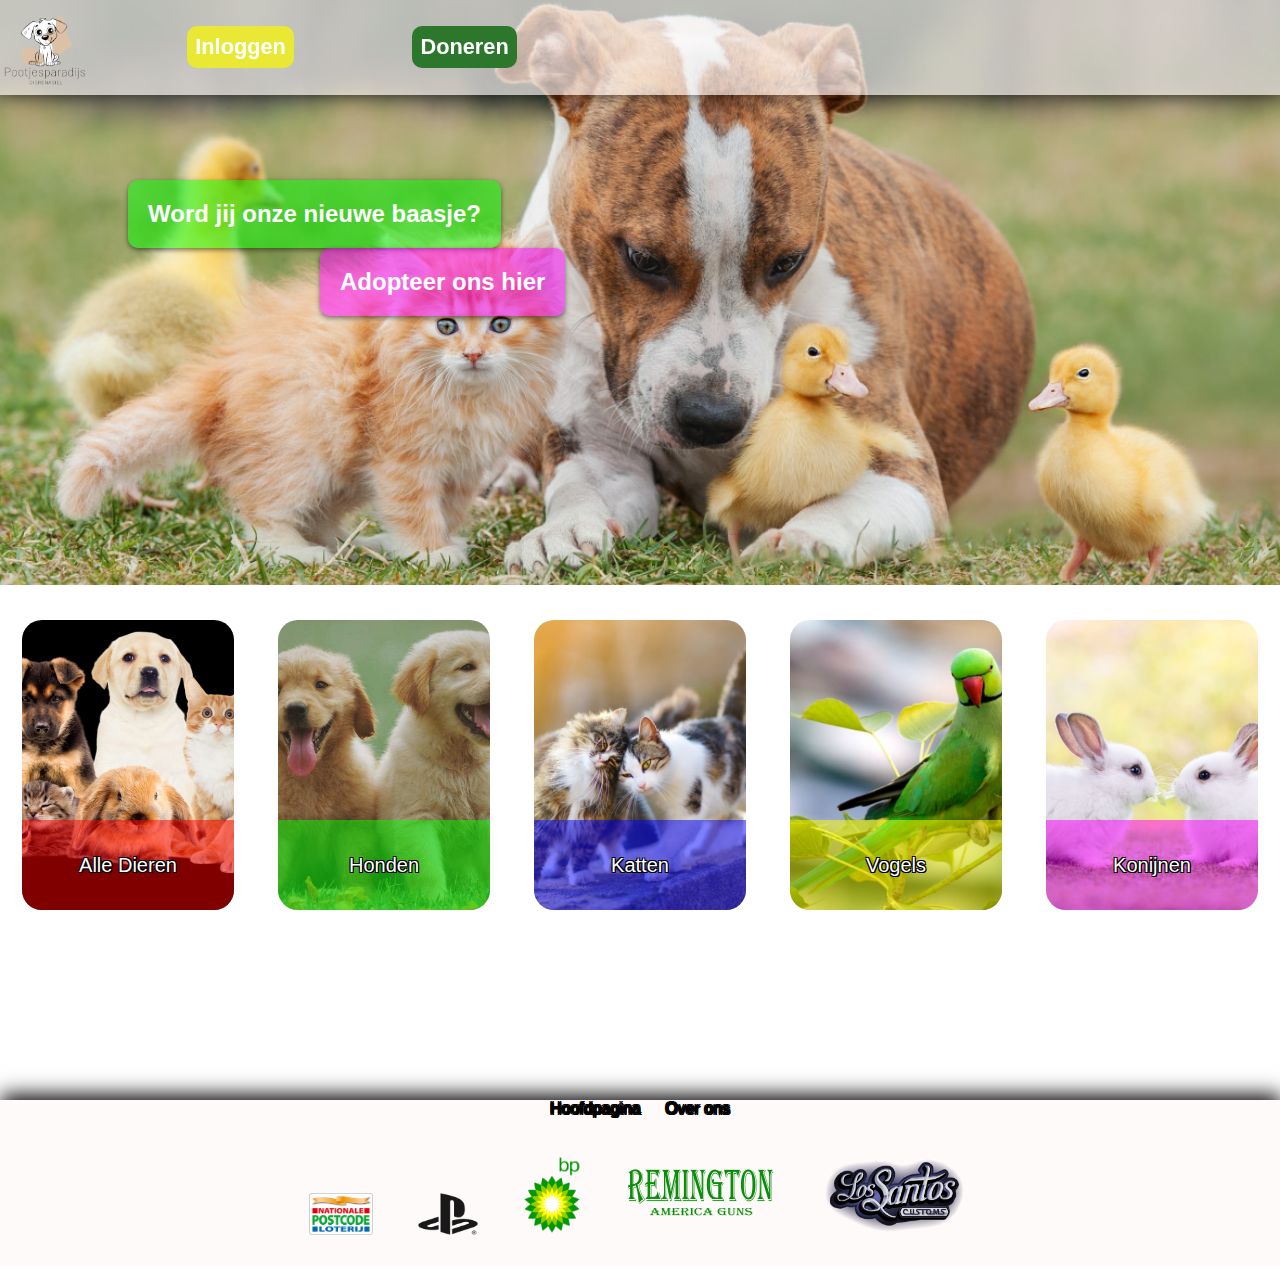
<file: index.html>
<!DOCTYPE html>
<html lang="en">

<head>
    <meta charset="UTF-8">
    <meta http-equiv="X-UA-Compatible" content="IE=edge">
    <meta name="viewport" content="width=device-width, initial-scale=1.0">
    <title>Dierenasiel</title>
    
    <link rel="stylesheet" href="./style/site.css">    
    <link rel="stylesheet" href="./style/style.css">

</head>

<body>
    <header>
        <div class="wrapper">
            <a href="index.html" id="logo_header">
                <img src="media/img/Logo.png" alt="Logo Pootjesparadijs" id="logo">
            </a>
            <div id="filler"></div>
            <div id="buttons">
                <a href="./pages/login.html">
                    <div id="log" class="header_bttn">
                        <span class="span_buttons">Inloggen</span>
                    </div>
                </a>
                <div onclick="doneer()">
                    <div id="don" class="header_bttn">
                        <span class="span_buttons">Doneren</span>
                    </div>
                </div>
            </div>
        </div>
    </header>
    <div class="header_img">
        <div id="filler1"></div>
        <div id="wrapper1">
            <div class="text-container top">
                <h1>Word jij onze nieuwe baasje?</h1>
            </div>
            <div class="text-container bottom">
                <h1>Adopteer ons hier</h1>
            </div>
        </div>
    </div>
    </div>

    <div class="tile-container">
        <a class="tile" href="pages/selectieDieren.html" style="background-image: url('media/img/AlleDieren.png');">
            <div class="tile-colour" id="tile1">
                <div class="tile-text">Alle Dieren</div>
            </div>
        </a>
        <a class="tile" href="pages/" style="background-image: url('media/img/Honden.jpeg');">
            <div class="tile-colour" id="tile2">
                <div class="tile-text">Honden</div>
            </div>
        </a>
        <a class="tile" href="pages/" style="background-image: url('media/img/Katten.jpeg');">
            <div class="tile-colour" id="tile3">
                <div class="tile-text">Katten</div>
            </div>
        </a>
        <a class="tile" href="pages/" style="background-image: url('media/img/Vogel.jpeg');">
            <div class="tile-colour" id="tile4">
                <div class="tile-text">Vogels</div>
            </div>
        </a>
        <a class="tile" href="pages/" style="background-image: url('media/img/Konijnen.jpeg');">
            <div class="tile-colour" id="tile5">
                <div class="tile-text">Konijnen</div>
            </div>
        </a>
    </div>

    <div id="footer">
        <div class="footer_links">
            <a href="index.html">Hoofdpagina</a>
            <a href="./pages/about_us.html">Over ons</a>
            <!--- Voeg hier meer links toe naarmate het nodig is --->
        </div>
        <div class="filler3"></div>
        <div class="footer_cont" id="footer_main2">
            <div class="footer_img">
                <a href="https://www.postcodeloterij.nl" target="_blank">
                    <img src="media/img/PostcodeLoterij.png" alt="PostcodeLoterij" width="64px" height="42px">
                </a>
                <a href="https://www.playstation.com/en-us/" target="_blank">
                    <img src="media/img/Playstation.png" alt="Playstation" width="60px" height="42px">
                </a>
                <a href="https://www.bp.com/" target="_blank">
                    <img src="media/img/bp.png" alt="Shell" width="60px" height="80px">
                </a>
                <a href="https://www.remarms.com/" target="_blank">
                    <img src="media/img/REM-L.png" alt="Shell" width="150px" height="80px">
                </a>
                <a href="https://gta.fandom.com/wiki/Los_Santos_Customs" target="_blank">
                    <img src="media/img/LosSantosCustoms.webp" alt="Shell" width="150px" height="80px">
                </a>
            </div>
        </div>
        <div class="filler3"></div>
    </div>

    </div>
    <script src="./script/doneer.js"></script>
</body>

</html>
</file>
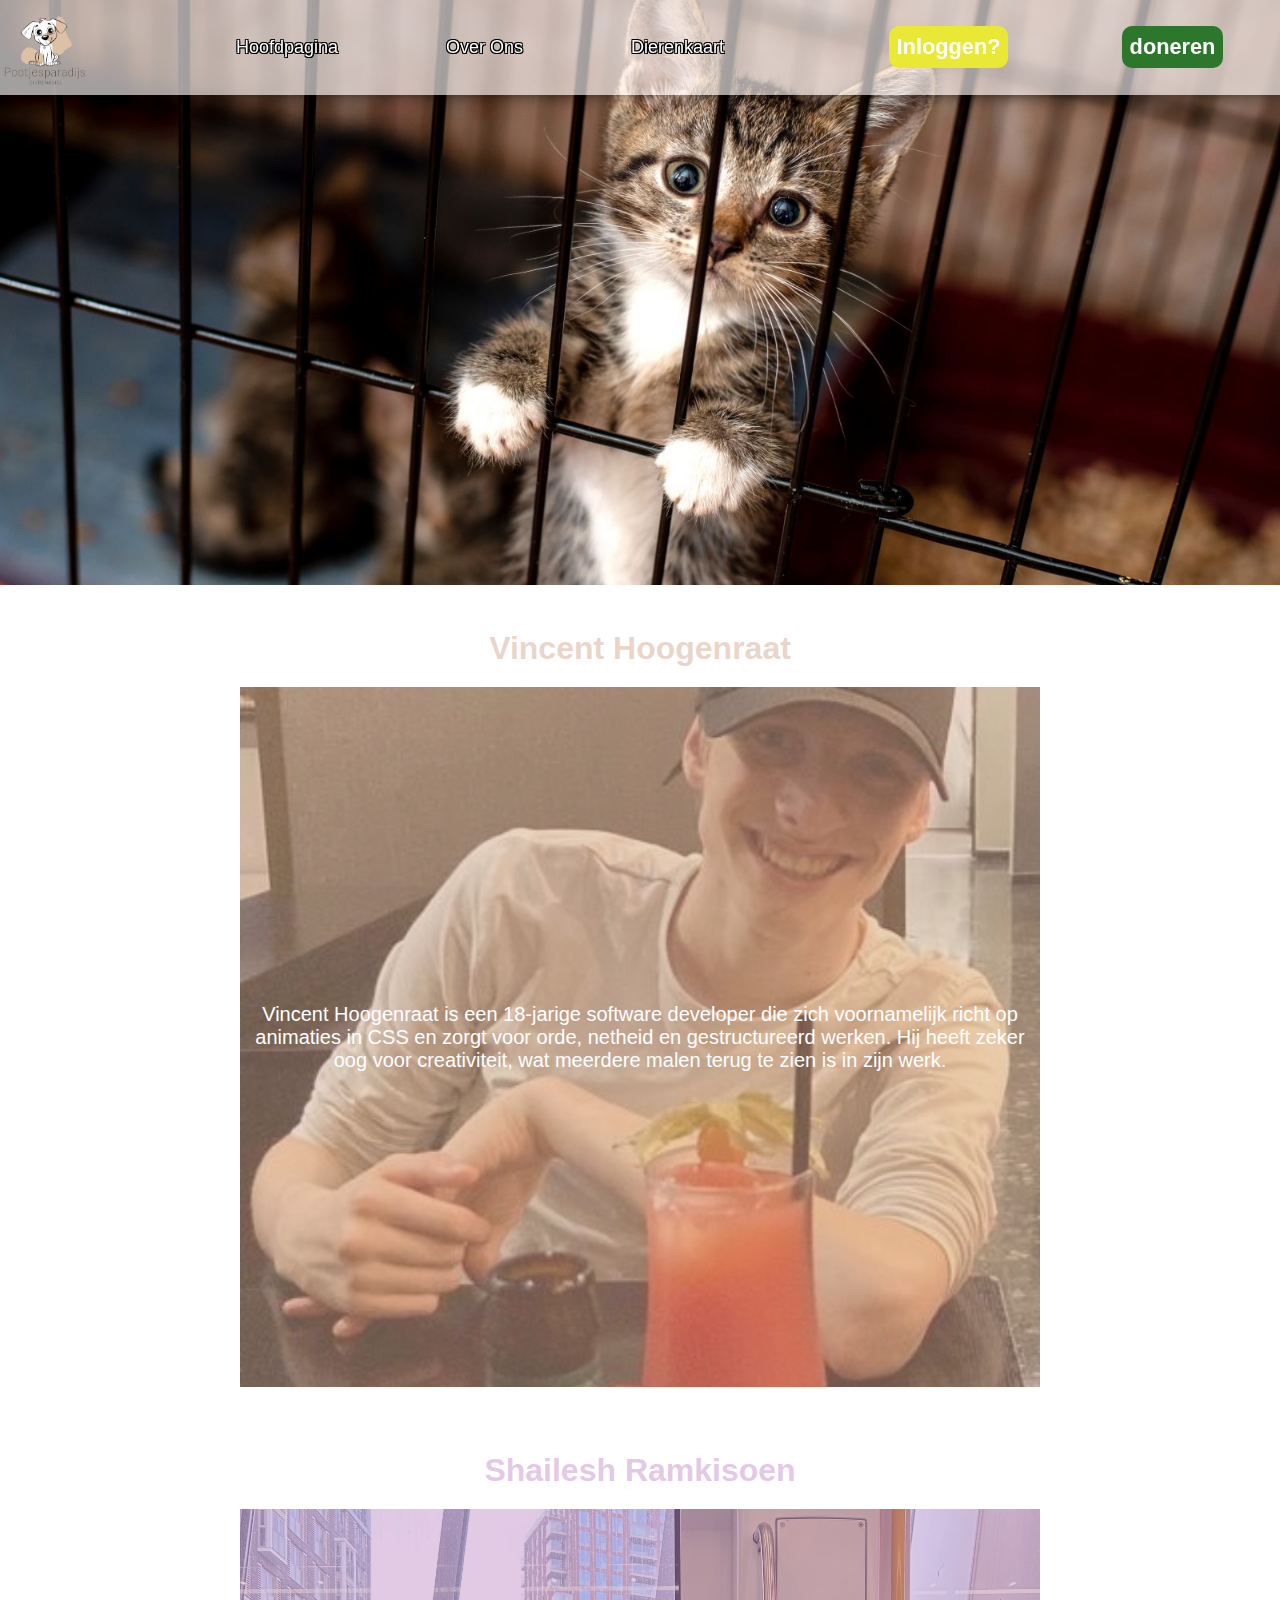
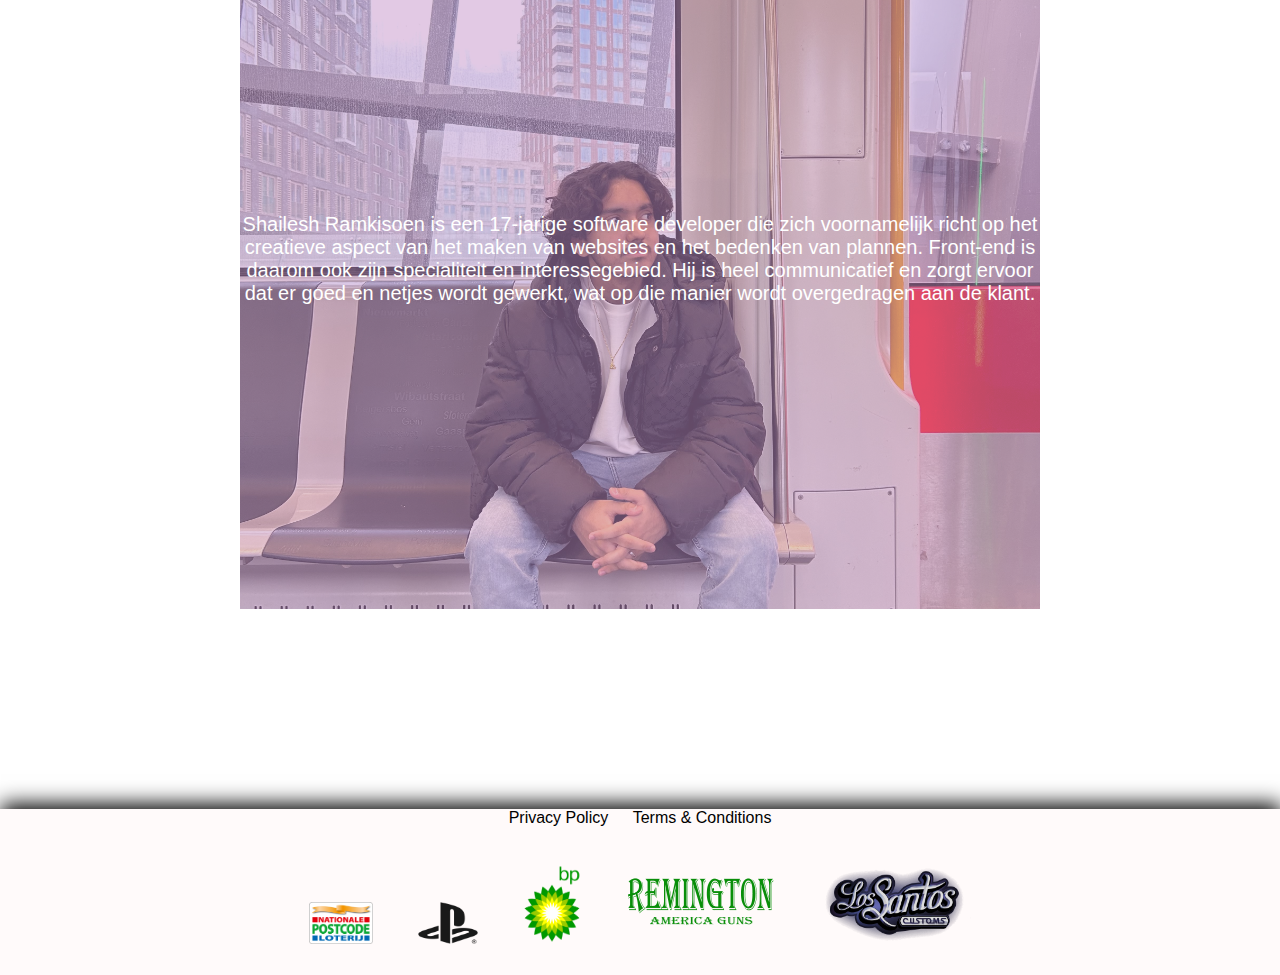
<file: pages/about_us.html>
<!DOCTYPE html>
<html lang="en">

<head>
    <meta charset="UTF-8">
    <meta http-equiv="X-UA-Compatible" content="IE=edge">
    <meta name="viewport" content="width=device-width, initial-scale=1.0">
    <title>About us</title>
    <link rel="stylesheet" href="../style/about.css">
    <link rel="stylesheet" href="../style/site.css">
    <link rel="icon" href="../media/img/Logo.png" type="image/x-icon">
</head>

<body>
    <header>
        <div class="wrapper">
            <a href="../index.php" id="logo_header">
                <img src="../media/img/Logo.png" alt="Logo Pootjesparadijs" id="logo">
            </a>
            <div id="menuWrapper">
                <a class="active" href="../index.php">Hoofdpagina</a>
                <a href="about_us.html">Over Ons</a>
                <a href="dierenkaart.php?soort=alle">Dierenkaart</a>
    </div>
            <div id="buttons">
                <a href="login.php">
                    <div id="log" class="header_bttn">
                        <span class="span_buttons">Inloggen?</span>
                    </div>
                </a>
                <div onclick="doneer()">
                    <div id="don" class="header_bttn">
                        <span class="span_buttons">doneren</span>
                    </div>
                </div>
            </div>
        </div>
    </header>
    <div class="header_img"></div>

    <div class="wrapper3">

        <div class="wrapper1">
            <div class="container1">
                <h1 class="name1">Vincent Hoogenraat</h1>
            </div>
            <div class="container">
                <div class="photo photo1">
                    <img src="../media/img/VincentHoogenraat.jpeg" alt="Foto 1">
                    <div class="overlays overlay1">
                        <div class="text">Vincent Hoogenraat is een 18-jarige software developer die zich voornamelijk
                            richt op animaties in CSS en zorgt voor orde, netheid en gestructureerd werken. Hij heeft
                            zeker oog voor creativiteit, wat meerdere malen terug te zien is in zijn werk.</div>
                    </div>

                </div>
            </div>
        </div>
        <div class="wrapper1">
            <div class="container2">
                <h1 class="name2">Shailesh Ramkisoen</h1>
            </div>
            <div class="photo photo2">
                <img src="../media/img/ShaileshRamkisoen.jpeg" alt="Foto 2">
                <div class="overlays overlay2">
                    <div class="text2">Shailesh Ramkisoen is een 17-jarige software developer die zich voornamelijk
                        richt op het creatieve aspect van het maken van websites en het bedenken van plannen. Front-end
                        is daarom ook zijn specialiteit en interessegebied. Hij is heel communicatief en zorgt ervoor
                        dat er goed en netjes wordt gewerkt, wat op die manier wordt overgedragen aan de klant.</div>
                </div>
            </div>
        </div>
    </div>
    <div id="footer">
        <div class="footer_links">
            <a class="policy" href="policy.html">Privacy Policy</a>
            <a class="terms" href="terms.html">Terms & Conditions</a>
            <!--- Voeg hier meer links toe naarmate het nodig is --->
        </div>
        <div class="filler3"></div>
        <div class="footer_cont" id="footer_main2">
            <div class="footer_img">
                <a href="https://www.postcodeloterij.nl/goede-doelen/overzicht/dierenbescherming" target="_blank">
                    <img src="../media/img/PostcodeLoterij.png" alt="PostcodeLoterij" width="64px" height="42px">
                </a>
                <a href="https://www.playstation.com/en-us/" target="_blank">
                    <img src="../media/img/Playstation.png" alt="Playstation" width="60px" height="42px">
                </a>
                <a href="https://www.bp.com/" target="_blank">
                    <img src="../media/img/bp.png" alt="Shell" width="60px" height="80px">
                </a>
                <a href="https://www.remarms.com/" target="_blank">
                    <img src="../media/img/REM-L.png" alt="Shell" width="150px" height="80px">
                </a>
                <a href="https://gta.fandom.com/wiki/Los_Santos_Customs" target="_blank">
                    <img src="../media/img/LosSantosCustoms.webp" alt="Shell" width="150px" height="80px">
                </a>
            </div>
        </div>
        <div class="filler3"></div>
    </div>
    <script src="../script/doneer.js"></script>
</body>

</html>
</file>
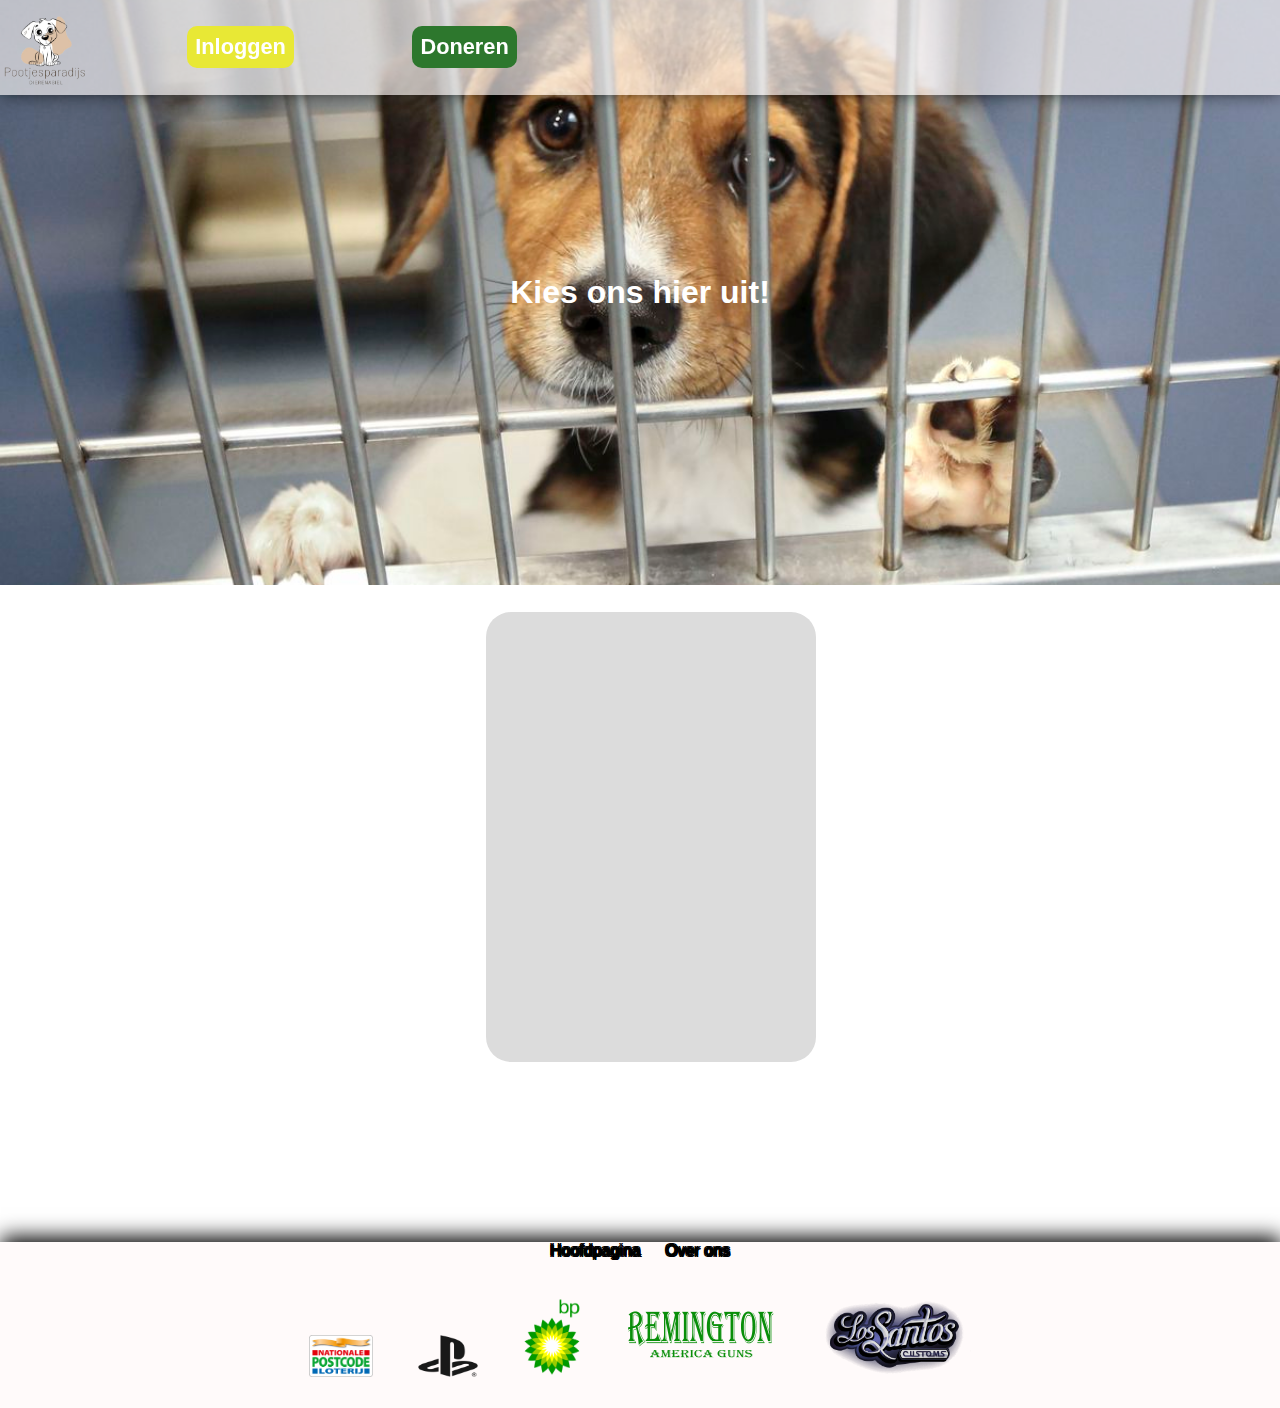
<file: pages/Dierenkaart.html>
<!DOCTYPE html>
<html lang="en">

<head>
    <meta charset="UTF-8">
    <meta http-equiv="X-UA-Compatible" content="IE=edge">
    <meta name="viewport" content="width=device-width, initial-scale=1.0">
    <title>Dierenasiel</title>
    <link rel="stylesheet" href="../style/Dierenkaart.css">
    <link rel="stylesheet" href="../style/site.css">
</head>

<body>
    <header>
        <div class="wrapper">
            <a href="../index.html" id="logo_header">
                <img src="../media/img/Logo.png" alt="Logo Pootjesparadijs" id="logo">
            </a>
            <div id="filler"></div>
            <div id="buttons">
                <a href="login.html">
                    <div id="log" class="header_bttn">
                        <span class="span_buttons">Inloggen</span>
                    </div>
                </a>
                <div onclick="doneer()">
                    <div id="don" class="header_bttn">
                        <span class="span_buttons">Doneren</span>
                    </div>
                </div>
            </div>
        </div>
    </header>
    <div class="header_img">
        <div id="filler1"></div>
        <div id="wrapper1">
            <div class="text-container top">
                <h1>Kies ons hier uit!</h1>
            </div>
        </div>
    </div>
    </div>

    <main>
        <div id="menu"><!--Hier komen de filters enzovoorts---></div>
        <div class="wrapper2">
            <!--Hier alle Dierenkaarten, hieronder een voorbeeld.-->
            <div class="hyper">

            </div>
        </div>
    </main>

    <div id="footer">
        <div class="footer_links">
            <a href="../index.html">Hoofdpagina</a>
            <a href="about_us.html">Over ons</a>
            <!--- Voeg hier meer links toe naarmate het nodig is --->
        </div>
        <div class="filler3"></div>
        <div class="footer_cont" id="footer_main2">
            <div class="footer_img">
                <a href="https://www.postcodeloterij.nl" target="_blank">
                    <img src="../media/img/PostcodeLoterij.png" alt="PostcodeLoterij" width="64px" height="42px">
                </a>
                <a href="https://www.playstation.com/en-us/" target="_blank">
                    <img src="../media/img/Playstation.png" alt="Playstation" width="60px" height="42px">
                </a>
                <a href="https://www.bp.com/" target="_blank">
                    <img src="../media/img/bp.png" alt="Shell" width="60px" height="80px">
                </a>
                <a href="https://www.remarms.com/" target="_blank">
                    <img src="../media/img/REM-L.png" alt="Shell" width="150px" height="80px">
                </a>
                <a href="https://gta.fandom.com/wiki/Los_Santos_Customs" target="_blank">
                    <img src="../media/img/LosSantosCustoms.webp" alt="Shell" width="150px" height="80px">
                </a>
            </div>
        </div>
        <div class="filler3"></div>
    </div>

    </div>
    <script src="../script/doneer.js"></script>
</body>

</html>
</file>
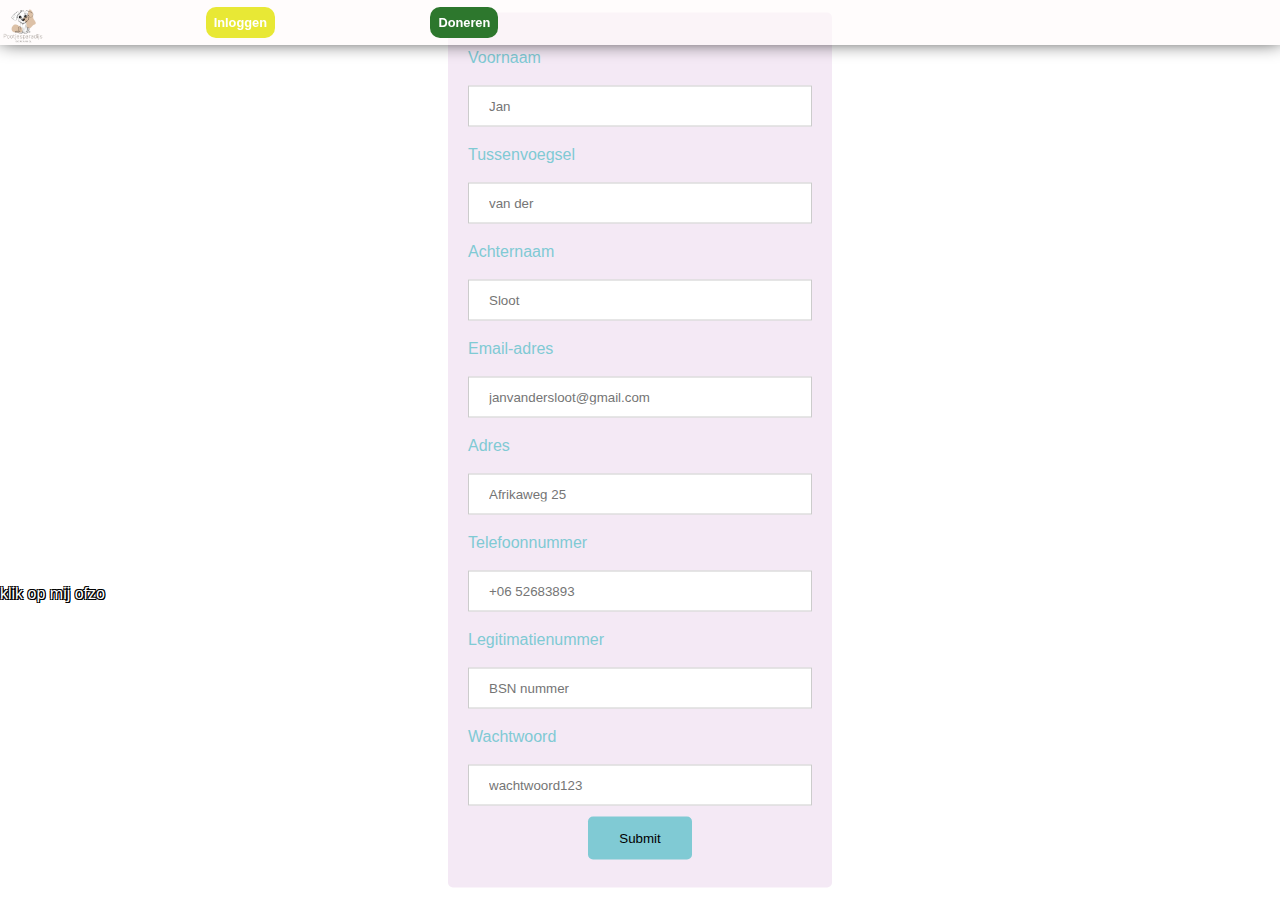
<file: pages/login.html>
<!DOCTYPE html>
<html lang="en">
<head>
    <meta charset="UTF-8">
    <meta http-equiv="X-UA-Compatible" content="IE=edge">
    <meta name="viewport" content="width=device-width, initial-scale=1.0">
    <title>Dierenasiel</title>
    <link rel="stylesheet" href="../style/login.css">
    <link rel="stylesheet" href="../style/site.css">
</head>

<body>
    <header>
        <div class="wrapper">
            <a href="index.html" id="logo_header">
                <img src="../media/img/Logo.png" alt="Logo Pootjesparadijs" id="logo">
            </a>
            <div id="filler"></div>
            <div id="buttons">
                <a href="./pages/login.html">
                    <div id="log" class="header_bttn">
                        <span class="span_buttons">Inloggen</span>
                    </div>
                </a>
                <div onclick="doneer()">
                    <div id="don" class="header_bttn">
                        <span class="span_buttons">Doneren</span>
                    </div>
                </div>
            </div>
        </div>
    </header>
    <div class="header_img">
        <div id="filler1"></div>
        <div id="wrapper1">
            <div class="text-container top">
                <h1>Word jij onze nieuwe baasje?</h1>
            </div>
            <div class="text-container bottom">
                <h1>Adopteer ons hier</h1>
            </div>
        </div>
    </div>
    </div>

        <a href="../db/test.php">klik op mij ofzo</a>
        <form action="../db/request.php" method="POST">
            <p>Voornaam</p>
            <label for="voornaam"></label>
            <input type="text" name="voornaam" id="voornaam" required placeholder="Jan">
            <p>Tussenvoegsel</p>
            <label for="tussenvoegsel"></label>
            <input type="text" name="tussenvoegsel" placeholder="van der" id="tussenvoegsel">
            <p>Achternaam</p>
            <label for="achternaam"></label>
            <input type="text" name="achternaam" id="achternaam" required placeholder="Sloot">
            <p>Email-adres</p>
            <label for="mailAdres"></label>
            <input type="email" name="mailAdres" id="mailAdres" required placeholder="janvandersloot@gmail.com">
            <p>Adres</p>
            <label for="adres"></label>
            <input type="text" name="adres" id="adres" required placeholder="Afrikaweg 25">
            <p>Telefoonnummer</p>
            <label for="telefoonNummer"></label>
            <input type="tel" name="telefoonNummer" id="telefoonNummer" required placeholder="+06 52683893">
            <p>Legitimatienummer</p>
            <label for="legimatieNummer"></label>
            <input type="number" name="legimatieNummer" id="legimatieNummer" required placeholder="BSN nummer"
                maxlength="9" minlength="9">
                <p>Wachtwoord</p>
            <label for="wachtwoord"></label>
            <input type="password" name="wachtwoord" id="wachtwoord" required placeholder="wachtwoord123"
                autocomplete="on" minlength="4" maxlength="15">
            <input class="button" type="submit" value="Submit">
        </form>

        <body>

            </html>
            <!--Footer hier-->
            <script src="../script/doneer.js"></script>
        </body>

        </html>
</file>
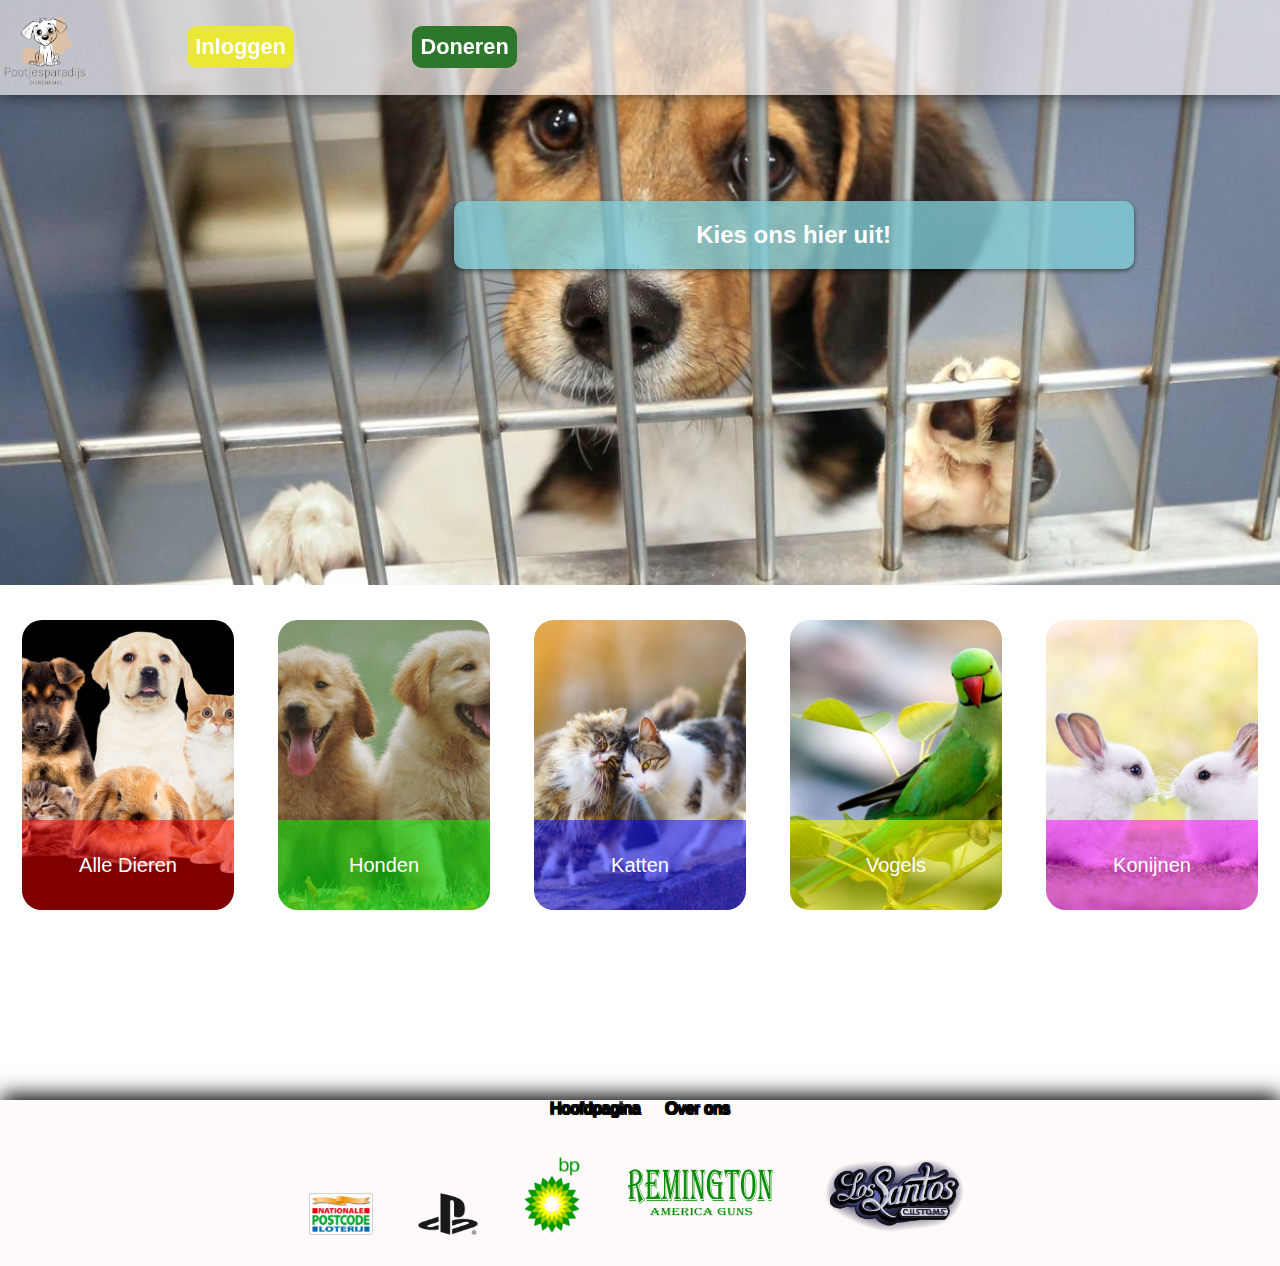
<file: pages/selectieDieren.html>
<!DOCTYPE html>
<html lang="en">

<head>
    <meta charset="UTF-8">
    <meta http-equiv="X-UA-Compatible" content="IE=edge">
    <meta name="viewport" content="width=device-width, initial-scale=1.0">
    <title>Dierenasiel</title>
    <link rel="stylesheet" href="../style/selectieDieren.css">
    <link rel="stylesheet" href="../style/site.css">
</head>

<body>
    <header>
        <div class="wrapper">
            <a href="../index.html" id="logo_header">
                <img src="../media/img/Logo.png" alt="Logo Pootjesparadijs" id="logo">
            </a>
            <div id="filler"></div>
            <div id="buttons">
                <a href="login.html">
                    <div id="log" class="header_bttn">
                        <span class="span_buttons">Inloggen</span>
                    </div>
                </a>
                <div onclick="doneer()">
                    <div id="don" class="header_bttn">
                        <span class="span_buttons">Doneren</span>
                    </div>
                </div>
            </div>
        </div>
    </header>
    <div class="header_img">
        <div id="filler1"></div>
        <div id="wrapper1">
            <div class="text-container top">
                <h1>Kies ons hier uit!</h1>
            </div>
        </div>
    </div>
    </div>

    <div class="tile-container">
        <div class="tile" style="background-image: url('../media/img/AlleDieren.png');">
            <div class="tile-colour" id="tile1">
                <div class="tile-text">Alle Dieren</div>
            </div>
        </div>
        <div class="tile" style="background-image: url('../media/img/Honden.jpeg');">
            <div class="tile-colour" id="tile2">
                <div class="tile-text">Honden</div>
            </div>
        </div>
        <div class="tile" style="background-image: url('../media/img/Katten.jpeg');">
            <div class="tile-colour" id="tile3">
                <div class="tile-text">Katten</div>
            </div>
        </div>
        <div class="tile" style="background-image: url('../media/img/Vogel.jpeg');">
            <div class="tile-colour" id="tile4">
                <div class="tile-text">Vogels</div>
            </div>
        </div>
        <div class="tile" style="background-image: url('../media/img/Konijnen.jpeg');">
            <div class="tile-colour" id="tile5">
                <div class="tile-text">Konijnen</div>
            </div>
        </div>
        
    </div>

    <div id="footer">
        <div class="footer_links">
            <a href="../index.html">Hoofdpagina</a>
            <a href="about_us.html">Over ons</a>
            <!--- Voeg hier meer links toe naarmate het nodig is --->
        </div>
        <div class="filler3"></div>
        <div class="footer_cont" id="footer_main2">
            <div class="footer_img">
                <a href="https://www.postcodeloterij.nl" target="_blank">
                    <img src="../media/img/PostcodeLoterij.png" alt="PostcodeLoterij" width="64px" height="42px">
                </a>
                <a href="https://www.playstation.com/en-us/" target="_blank">
                    <img src="../media/img/Playstation.png" alt="Playstation" width="60px" height="42px">
                </a>
                <a href="https://www.bp.com/" target="_blank">
                    <img src="../media/img/bp.png" alt="Shell" width="60px" height="80px">
                </a>
                <a href="https://www.remarms.com/" target="_blank">
                    <img src="../media/img/REM-L.png" alt="Shell" width="150px" height="80px">
                </a>
                <a href="https://gta.fandom.com/wiki/Los_Santos_Customs" target="_blank">
                    <img src="../media/img/LosSantosCustoms.webp" alt="Shell" width="150px" height="80px">
                </a>
            </div>
        </div>
        <div class="filler3"></div>
    </div>

    </div>
    <script src="../script/doneer.js"></script>
</body>

</html>
</file>
<file: style/site.css>
body {
    overflow-x: hidden;
    margin: 0;
    font-family: Gill Sans, sans-serif;
    color: white;
    user-select: none;
}

h1,
h2,
h3,
h4,
h5,
h6 {
    margin: 0;
}

header {
    position: fixed;
    z-index: 2;
    height: 10.5vh;
    box-shadow: 1px -5px 20px black;
    background-color: rgba(255, 250, 250, 0.635);
    width: 100vw;
}

.header_img {
    user-select: none;
    background-repeat: no-repeat;
    background-size: cover;
    background-position: center;
    width: 100vw;
    display: flex;
    height: 65vh;
    overflow: hidden;
    justify-content: center;
    align-items: center;
}

.wrapper {
    height: 100%;
    width: 100%;
    display: flex;
}

#menuWrapper {
    font-size: 18px;
    width: 55%;
    display: flex;
    height: 100%;
    align-items: center;
    justify-content: space-evenly;
    align-items: center;
}

a:hover{
    font-size: 35px;
}

#logo_header {
    width: 10%;
    user-select: none;
}

#logo {
    height: 90%;
    margin: 3px;
    user-select: none;
}

#buttons {
    display: flex;
    justify-content: space-around;
    align-items: center;
    width: 35%;
    text-align: center;
}

.header_bttn {
    border-radius: 10px;
    height: 70%;
    padding: 3px;
    text-align: center;
    display: flex;
    justify-content: center;
    align-items: center;
    font-weight: bolder;
    color: white;
    text-shadow: none;
}

.span_buttons {
    font-size: 1.7vw;
    padding: 5px;
}

#log {
    background-color: rgb(232, 232, 53);
}

#don {
    background-color: rgb(45, 119, 45);
}


a {
    text-decoration: none;
    color: white;
    text-shadow:
        1px 1px 0 #000,
      -1px -1px 0 #000,  
       1px -1px 0 #000,
       -1px 1px 0 #000,
        1px 1px 0 #000;
    transition: all 0.5s;
}

/*Footer*/

#footer {
    background-color: rgb(255, 250, 250);
    height: auto;
    height: 13vw;
    width: 100%;
    margin-top: 20vh;
    display: flex;
    flex-direction: column;
    align-items: center;
    justify-content: flex-end;
    box-shadow: 1px -5px 20px black;
    text-align: center;
}

.footer_cont {
    margin: 10px;
    text-align: center;
}


.footer_cont a {
    margin: 0 20px;
}

.footer_links {
    margin-bottom: 10px;
    text-shadow: none;
}

.footer_links a {
    text-decoration: none;
    color: black;
    margin: 0 10px;
}

.footer_links a {
    text-decoration: none;
    color: black;
    margin: 0 10px;
}

#footer>* {
    height: inherit;
}
.policy{
    text-shadow: none;
}

.terms{
    text-shadow: none;
}

.filler3 {
    width: 12.5%;
}

/*Donate code*/
#donate {
    position: fixed;
    top: 50%;
    left: 50%;
    transform: translate(-50%, -50%);
    z-index: 9999;
    border: none;

}

.donation-wrapper {
    background-color: #fff;
    border-radius: 10px;
    padding: 20px;
    box-shadow: 0 0 10px rgba(0, 0, 0, 0.1);
    text-align: center;
}

.donation-wrapper h1 {
    margin-bottom: 20px;
    color: #333;
}

.donation-options {
    display: flex;
    flex-wrap: wrap;
    justify-content: center;
}

.donation-option {
    background-color: #007bff;
    color: #fff;
    border-radius: 5px;
    padding: 10px 20px;
    margin: 10px;
    cursor: pointer;
    transition: background-color 0.3s ease;
}

.donation-option:hover {
    background-color: #0056b3;
}

.custom-donation {
    margin-top: 20px;
}

.custom-donation input {
    border: 1px solid #ccc;
    border-radius: 5px;
    padding: 5px;
    width: 100px;
    margin-right: 10px;
    text-align: center;
}

.custom-donation button {
    background-color: #007bff;
    color: #fff;
    border: none;
    padding: 8px 20px;
    cursor: pointer;
    border-radius: 5px;
    transition: background-color 0.3s ease;
}

.custom-donation button:hover {
    background-color: #0056b3;
}

.don_select {
    background-color: #0056b3;
}

/*Media Querry*/
@media only screen and (max-width: 600px) {
    #buttons {
        flex-direction: column;
    }

    .span_buttons {
        font-size: 3vw;
    }

    body {
        overflow-x: hidden;
    }
}
</file>
<file: style/style.css>
.header_img {
    background-image: url(../media/img/DierenHeader.jpeg);
    display: block;
  }

  .text-container {
    text-align: center;
    color: white;
    border-radius: 10px;
    background-color: rgba(0, 255, 0, 0.5);
    padding: 20px;
    box-shadow: 0 2px 5px rgba(0, 0, 0, 0.5);
    margin: 0;
    font-size: 24px;
    width: fit-content;
  }

  .text-container h1 {
    margin: 0;
    font-size: 24px;
  }

  #filler1 {
    height: 20vh;
  }

  .top {
    margin-left: 10%;
  }

  .bottom {
    margin-left: 25%;
    background-color: rgba(255, 0, 255, 0.5);
  }

  .overlay {
    position: absolute;
    top: 0;
    left: 0;
    width: 100%;
    height: 100%;
    background: rgba(0, 0, 0, 0.5);
    border-top-right-radius: 20px;
    border-bottom-right-radius: 20px;
    display: flex;
    justify-content: center;
    align-items: center;
    opacity: 0;
    transition: opacity 0.3s ease;
  }

  .image-container:hover .overlay {
    opacity: 1;
  }

  .overlay h2 {
    color: white;
    font-size: 24px;
  }

  .tile-container {
    display: flex;
    justify-content: space-around;
    margin-top: 25px;
  }

  .tile {
    position: relative;
    width: calc(17% - 5px);
    height: 290px;
    border-radius: 20px;
    margin: 10px;
    display: flex;
    justify-content: center;
    align-items: end;
    background-size: cover;
    background-repeat: no-repeat;
    background-position: center;
    font-size: 20px;
    transition: box-shadow 0.3s ease, transform 0.3s ease;
  }

  .tile-colour {
    justify-content:center ;
    align-items: center;
  }

  .tile-colour {
    position: absolute;
    display: flex;
    bottom: 0;
    height: 90px;
    width: 100%;
    color: white;
    padding: 5x;
    border-bottom-left-radius: 20px;
    border-bottom-right-radius: 20px;
  }

  #tile1 {
    background-color: rgba(255, 0, 0, 0.5);
  }

  #tile2 {
    background-color: rgba(0, 255, 0, 0.5);
  }

  #tile3 {
    background-color: rgba(0, 0, 255, 0.5);
  }

  #tile4 {
    background-color: rgba(255, 255, 0, 0.5);
  }

  #tile5 {
    background-color: rgba(255, 0, 255, 0.5);
  }

  .tile:hover {
    box-shadow: 0 0 10px 10px;
    transform: scale(1.1);
  }

  .tile:nth-child(1):hover {
    box-shadow: 0 0 20px 10px rgba(255, 0, 0, 0.5);
  }

  .tile:nth-child(2):hover {
    box-shadow: 0 0 20px 10px rgba(0, 255, 0, 0.5);
  }

  .tile:nth-child(3):hover {
    box-shadow: 0 0 20px 10px rgba(0, 0, 255, 0.5);
  }

  .tile:nth-child(4):hover {
    box-shadow: 0 0 20px 10px rgba(255, 255, 0, 0.5);
  }

  .tile:nth-child(5):hover {
    box-shadow: 0 0 20px 10px rgba(255, 0, 255, 0.5);
  }

  /*Media Qureies*/

  @media only screen and (max-width: 1200px) {

    .tile-container {
      flex-wrap: wrap;
      justify-content: center;
    }
  }
</file>
<file: style/about.css>
.header_img {
    display: flex;
    justify-content: flex-start;
    height: 65vh; 
    overflow: hidden; 
    background-image: url(../media/img/Dierenasiel.jpg);
    background-repeat: no-repeat;
    background-size: cover;
    background-position: center;
    width: 100vw;
  }
  .container-logo {
    position: fixed;
    top: 0;
    left: 0;
  }
  
  .logo {
    width: 120px; 
    height: auto; 
  }

  
  .wrapper1 {
    display: flex;
    flex-direction: column;
    align-items: center;
    margin-top: 5vh;
  }

  .wrapper3 {
    display: flex;
    flex-direction: row;
    justify-content : center;
  }

.photo {
    position: relative;
    margin: 20px;
    width: 800px;
    height: 700px; 
    overflow: hidden;
}

.photo img {
    width: 100%;
    height: 100%;
    object-fit: cover; 
    transition: transform 0.3s ease; 
}

.photo:hover img {
    transform: scale(1.1);
}

.overlays {
    position: absolute;
    top: 0;
    left: 0;
    width: 100%;
    height: 100%;
    transition: .5s ease;
    display: flex;
    justify-content: center;
    align-items: center;
    text-align: center;
}

.overlay1 {
    background-color: rgba(212, 172, 149, 0.5);
}

.overlay2 {
    background-color: rgba(198,147,203, 0.5);
}

.text {
    color: white;
    font-size: 20px;
}
.text2 {
    color: white;
    font-size: 20px;
}

.photo:hover .overlays {
    opacity: 0.5;
}
.photo2:hover .overlays {
    opacity: 0.5;
}
.name1{
    color:rgba(212, 172, 149, 0.5); 
}

.name2{
    color:rgba(198,147,203, 0.5);; ;
}

/* media query's */

@media only screen and (max-width: 1600px)  {
    .wrapper3 {
        flex-direction: column;
    }
}

@media only screen and (max-width: 820px)  {
    .photo {
        width: 600px;
    }
}

@media only screen and (max-width: 440px)  {
    .photo {
        width: 90%;
        height: 90%;
    }
}
</file>
<file: style/Dierenkaart.css>
.header_img {
    display: flex;
    justify-content: flex-start;
    height: 65vh;
    overflow: hidden;
    background-image: url(../media/img/Dog.AnimalShelter.jpg);
    background-repeat: no-repeat;
    background-size: cover;
    background-position: center;
    width: 100vw;
    flex-direction: column;
  }


  
  /*Inhoud pagina*/

  main {
    margin-top: 3vh;
    width: 100%;
    height: fit-content;
    display: flex;
    gap: 2.5vh;
  }

  #selectie {
    display: flex;
    flex-direction: column;
    gap: 2vh;
    width: 100%;
  }

  .wrapper2 {
    width: 100%;
    display: flex;
    justify-content: space-around;
    flex-direction: row;
  }

  .hyper {
    height: 450px;
    width: 330px;
    background-color: gainsboro;
    border-radius: 25px;
  }

  .dierLink {
    display: flex;
    width: inherit;
    height: inherit;
    border-radius: inherit;
  }

  .dierFoto {
    width: inherit;
    height: inherit;
    border-radius: inherit;
    object-fit: cover;
  }

  .wrapper3 {
    display: flex;
    position: absolute;
    padding: 25px;
    flex-direction: column;
    font-size: xx-large;
  }

  .wrapper3>* {
    opacity: 0;
    transition: all 0.75s ease-out;
  }

  .overlay {
    background-color: rgba(0, 0, 0, 0);
    height: inherit;
    width: inherit;
    position: absolute;
    border-radius: inherit;
    transition: ease-out all 0.75s;
  }

  .hyper:hover .wrapper3>* {
    opacity: 1;
  }

  .hyper:hover .overlay {
    background-color: rgba(0, 0, 0, 0.696);
  }
  /*Media Qureies*/

  @media only screen and (max-width: 1200px) {
    .tile-container {
      flex-wrap: wrap;
      justify-content: center;
    }
  }
</file>
<file: style/login.css>
header {
    height: 5vh !important;
}

.span_buttons { 
    font-size: 1vw !important;
}

form {
    position: absolute;
    top: 50%;
    left: 50%;
    transform: translate(-50%, -50%);
    width: 30%; 
    background-color: white;
    padding: 20px;
    box-sizing: border-box; 
    background-color: rgba(198, 147, 203, 0.2);
    border-radius: 5px;
}
input[type=text], input[type=email], input[type=tel] , input[type=number] , input[type=password] {
  width: 100%;
  padding: 12px 20px;
  margin: 3px 0;
  display: inline-block;
  border: 1px solid #ccc;
  box-sizing: border-box;
}
.button-container {
    text-align: center; 
}

.button {
    background-color: rgb(128, 202, 212); 
    color: black;
    padding: 14px 20px;
    margin: 8px 0;
    border: none;
    cursor: pointer;
    width: 30%;
    text-align: center;
    display: block; 
    margin-left: auto; 
    margin-right: auto;
    border-radius: 5px;
}
.button:hover {
    opacity: 0.8;
  }
  
  p{
    color:rgb(128, 202, 212);  ;
  }
</file>
<file: style/selectieDieren.css>
.header_img {
    display: flex;
    justify-content: flex-start;
    height: 65vh;
    overflow: hidden;
    background-image: url(../media/img/Dog.AnimalShelter.jpg);
    background-repeat: no-repeat;
    background-size: cover;
    background-position: center;
    width: 100vw;
    flex-direction: column;
  }

  .text-container {
    text-align: center;
    color: white;
    border-radius: 10px;
    background-color: rgba(128, 202, 212 , 0.8);
    padding: 20px;
    box-shadow: 0 2px 5px rgba(0, 0, 0, 0.5);
    margin: 0;
    font-size: 24px;
    width: fit-content;
  }

  .text-container h1 {
    margin: 0;
    font-size: 24px;
  }

  #filler1 {
    height: 20vh;
  }

  .top {
    margin-bottom: 23vw;
    margin-left: 24vw;
    width: 50vw;
  }

  .bottom {
    margin-left: 25%;
    background-color: rgba(255, 0, 255, 0.5);
  }

  .overlay {
    position: absolute;
    top: 0;
    left: 0;
    width: 100%;
    height: 100%;
    background: rgba(0, 0, 0, 0.5);
    border-top-right-radius: 20px;
    border-bottom-right-radius: 20px;
    display: flex;
    justify-content: center;
    align-items: center;
    opacity: 0;
    transition: opacity 0.3s ease;
  }

  .image-container:hover .overlay {
    opacity: 1;
  }

  .overlay h2 {
    color: white;
    font-size: 24px;
  }

  .tile-container {
    display: flex;
    justify-content: space-around;
    margin-top: 25px;
  }

  .tile {
    position: relative;
    width: calc(17% - 5px);
    height: 290px;
    border-radius: 20px;
    margin: 10px;
    display: flex;
    justify-content: center;
    align-items: end;
    background-size: cover;
    background-repeat: no-repeat;
    background-position: center;
    font-size: 20px;
    transition: box-shadow 0.3s ease, transform 0.3s ease;
  }

  .tile-colour {
    justify-content:center ;
    align-items: center;
  }

  .tile-colour {
    position: absolute;
    display: flex;
    bottom: 0;
    height: 90px;
    width: 100%;
    color: white;
    padding: 5x;
    border-bottom-left-radius: 20px;
    border-bottom-right-radius: 20px;
  }

  #tile1 {
    background-color: rgba(255, 0, 0, 0.5);
  }

  #tile2 {
    background-color: rgba(0, 255, 0, 0.5);
  }

  #tile3 {
    background-color: rgba(0, 0, 255, 0.5);
  }

  #tile4 {
    background-color: rgba(255, 255, 0, 0.5);
  }

  #tile5 {
    background-color: rgba(255, 0, 255, 0.5);
  }

  .tile:hover {
    box-shadow: 0 0 10px 10px;
    transform: scale(1.1);
  }

  .tile:nth-child(1):hover {
    box-shadow: 0 0 20px 10px rgba(255, 0, 0, 0.5);
  }

  .tile:nth-child(2):hover {
    box-shadow: 0 0 20px 10px rgba(0, 255, 0, 0.5);
  }

  .tile:nth-child(3):hover {
    box-shadow: 0 0 20px 10px rgba(0, 0, 255, 0.5);
  }

  .tile:nth-child(4):hover {
    box-shadow: 0 0 20px 10px rgba(255, 255, 0, 0.5);
  }

  .tile:nth-child(5):hover {
    box-shadow: 0 0 20px 10px rgba(255, 0, 255, 0.5);
  }

  /*Media Qureies*/

  @media only screen and (max-width: 1200px) {

    .tile-container {
      flex-wrap: wrap;
      justify-content: center;
    }
  }
</file>
